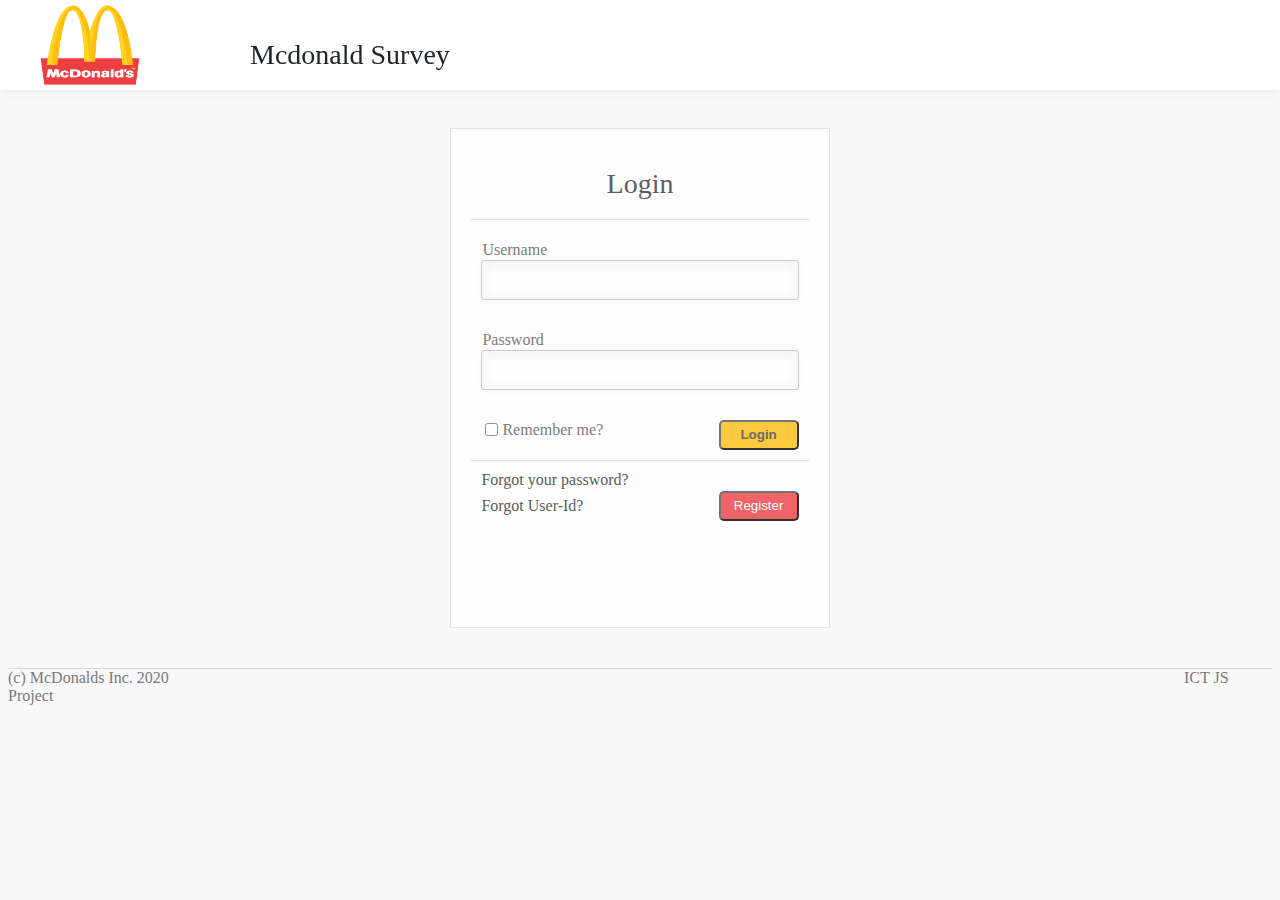
<file: index.html>
<!--INDEX PAGE-->
<!DOCTYPE html>
<html>
<head>
	<title>Redirecting...</title>
	<meta http-equiv="refresh" content="0; URL='login.html'" />
	<meta name="viewport" content="width=device-width, initial-scale=1.0">
	<!--This age will redirect to Login Page-->
</head>
<body>
Please Wait, Redirecting to Login Page....
</body>
</html>
</file>
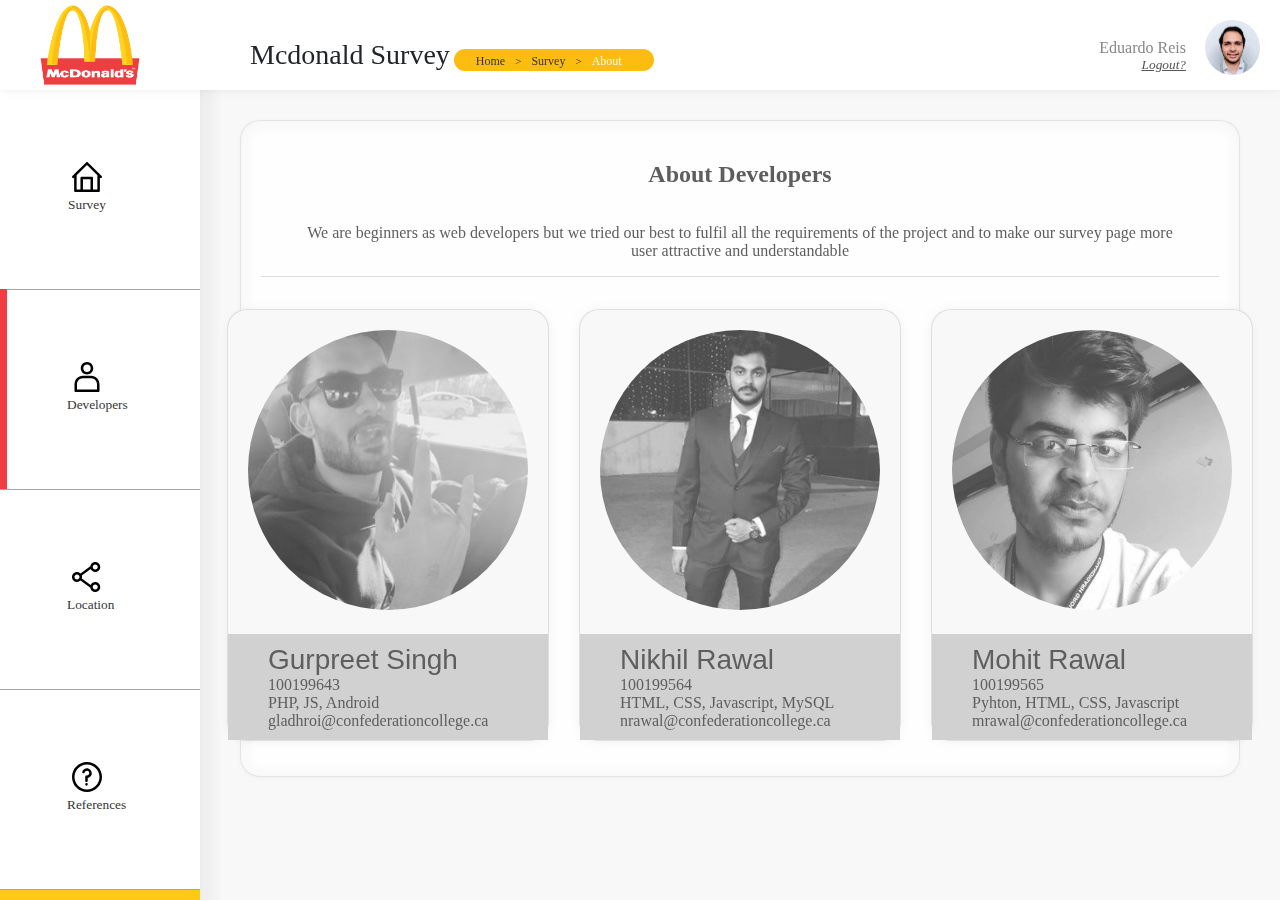
<file: about.html>
<!-- This page contains the information about the developers (Mohit, Nikhil, Gurpreet)-->
<!DOCTYPE html>
<html>
   <head>
      <title>Survey</title>
      <meta charset="utf-8"/>
      <meta name="author" content="McDonalds" />
      <meta name="copyright" content="McDonalds" />
      <meta http-equiv="cache-control" content="no-cache"/>
      <meta name="Content-Language" content="english">
      <link rel="stylesheet" type="text/css" href="includes/css/style.css">
      <meta name="viewport" content="width=device-width, initial-scale=1.0">
      <link rel="stylesheet" type="text/css" href="includes/css/style.css">
      <script src='includes/js/script.js'></script>
   </head>
   <body>
      <!-- This is the header section where we have inserted the information about the user Logged In. 
         This header section also conatins the logo of the company for which we are conducting survey -->
      <header>
         <img src="includes/images/logo.png" class="logo">
         <h1 class="top-heading">Mcdonald Survey</h1>
         <ul class="navigation">
            <li class="first"><a href="index.html">Home</a></li>
            <li><a href="survey.html">Survey</a></li>
            <li class="active"><a href="#">About</a></li>
         </ul>
         <span class="user">
            <div class="user-details">
               <span class="username">Eduardo Reis</span>
               <span class="logout"><a href="login.html">Logout?</a></span>
            </div>
            <img class="profilepicture" src="includes/images/ecoelhor.jpg">
         </span>
      </header>
      <content>
         <sidepanel>
            <ul class="side-menu">
               <li>
                  <a class="menu-title" href="survey.html"><i class="dashboard"></i>Survey</a>
               </li>
               <li class="active">
                  <a class="menu-title" href="#"><i class="profile"></i>Developers</a>
               </li>
               <li>
                  <a class="menu-title" href="contact.html"><i class="contact"></i>Location</a>
               </li>
               <li>
                  <a class="menu-title" href="reference.html"><i class="help"></i>References</a>
               </li>
            </ul>
         </sidepanel>
         <bodypanel>
            <!-- This section Contains the information regarding the developers -->
            <div class="page">
            <div class="page-full-wide">
               <div class="developers-panel">
                  <h2 style="text-align: center;">About Developers</h2>
                  <p align="center" style="padding: 0px 35px;">We are beginners as web developers but we tried our best to fulfil all the requirements of the project
                     and to make our survey page more user attractive and understandable 
                  </p>
                  <div class="hr-line"></div>
                  <div class="all-developer-cards">
                     <div class="single-developer-card">
                        <div class="developer-image">
                           <img src="includes/images/gurpreet-singh.jpg" class="developer-picture">
                        </div>
                        <div class="developer-details">
                           <div class="developer-name">Gurpreet Singh</div>
                           <div class="developer-student-id"><i class="id"></i>100199643</div>
                           <div class="developer-skills"><i class="skills"></i>PHP, JS, Android </div>
                           <div class="developer-contact"><i class="mail"></i>gladhroi@confederationcollege.ca</div>
                        </div>
                     </div>
                     <div class="single-developer-card">
                        <div class="developer-image">
                           <img src="includes/images/nikhil-rawal.jpg" class="developer-picture">
                        </div>
                        <div class="developer-details">
                           <div class="developer-name">Nikhil Rawal</div>
                           <div class="developer-student-id"><i class="id"></i>100199564</div>
                           <div class="developer-skills"><i class="skills"></i>HTML, CSS, Javascript, MySQL</div>
                           <div class="developer-contact"><i class="mail"></i>nrawal@confederationcollege.ca</div>
                        </div>
                     </div>
                     <div class="single-developer-card">
                        <div class="developer-image">
                           <img src="includes/images/mohit-rawal.jpg" class="developer-picture">
                        </div>
                        <div class="developer-details">
                           <div class="developer-name">Mohit Rawal</div>
                           <div class="developer-student-id"><i class="id"></i>100199565</div>
                           <div class="developer-skills"><i class="skills"></i>Pyhton, HTML, CSS, Javascript</div>
                           <div class="developer-contact"><i class="mail"></i>mrawal@confederationcollege.ca</div>
                        </div>
                     </div>
                  </div>
               </div>
            </div>
         </bodypanel>
      </content>
   </body>
</html>
</file>
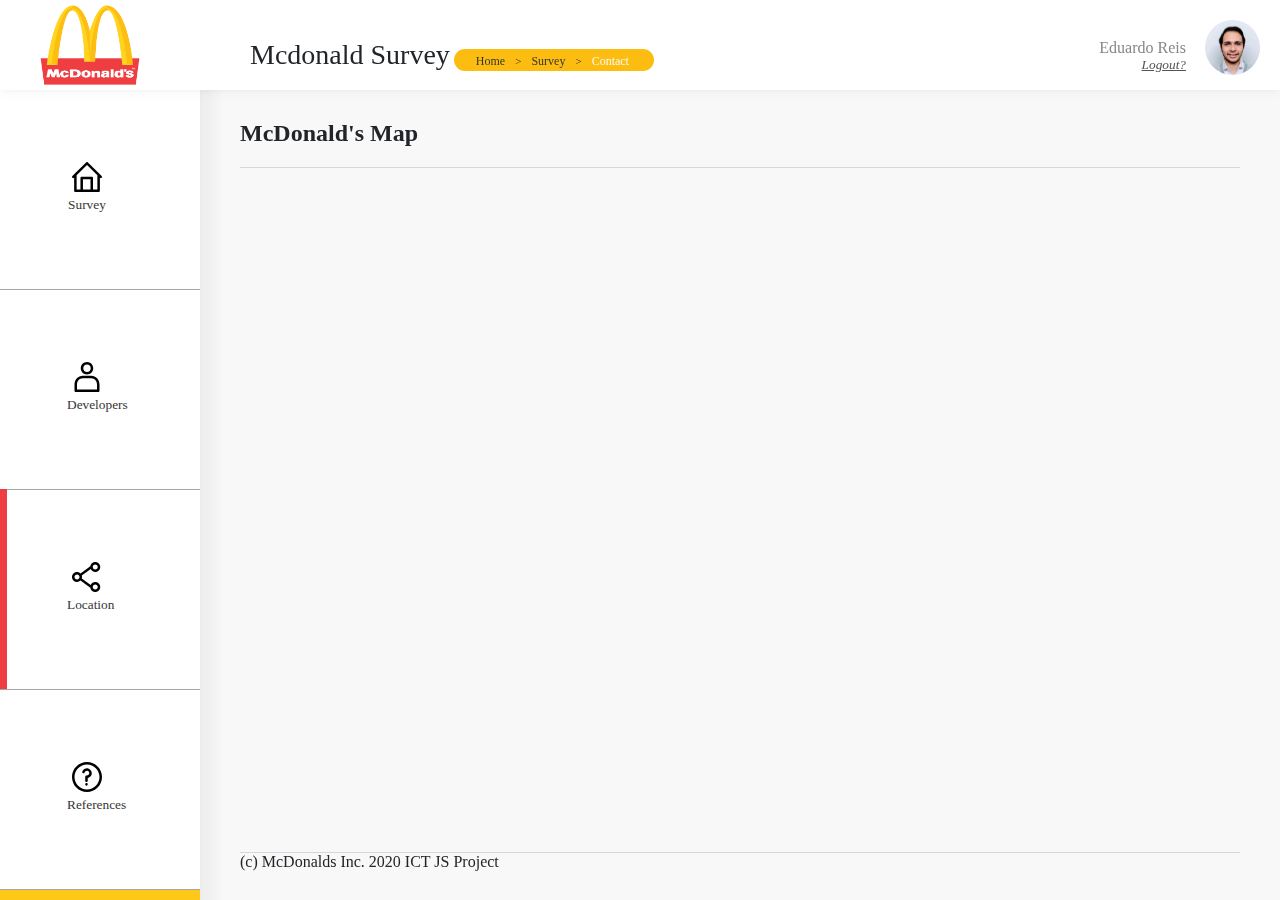
<file: contact.html>
<!-- This page contains the contact information(location) of the store-->
<!DOCTYPE html>
<html>
   <head>
      <title>Contact</title>
      <meta charset="utf-8"/>
      <meta name="author" content="McDonalds" />
      <meta name="copyright" content="McDonalds" />
      <meta http-equiv="cache-control" content="no-cache"/>
      <meta name="Content-Language" content="english">
      <link rel="stylesheet" type="text/css" href="includes/css/style.css">
      <meta name="viewport" content="width=device-width, initial-scale=1.0">
      <link rel="stylesheet" type="text/css" href="includes/css/style.css">
      <script src='includes/js/script.js'></script>
   </head>
   <body>
      <header>
         <img src="includes/images/logo.png" class="logo">
         <h1 class="top-heading">Mcdonald Survey</h1>
         <ul class="navigation">
            <li class="first"><a href="index.html">Home</a></li>
            <li><a href="survey.html">Survey</a></li>
            <li class="active"><a href="#">Contact</a></li>
         </ul>
         <span class="user">
            <div class="user-details">
               <span class="username">Eduardo Reis</span>
               <span class="logout"><a href="login.html">Logout?</a></span>
            </div>
            <img class="profilepicture" src="includes/images/ecoelhor.jpg">
         </span>
      </header>
      <content>
         <sidepanel>
            <ul class="side-menu">
               <li>
                  <a class="menu-title" href="survey.html"><i class="dashboard"></i>Survey</a>
               </li>
               <li>
                  <a class="menu-title" href="about.html"><i class="profile"></i>Developers</a>
               </li>
               <li class="active">
                  <a class="menu-title" href="contact.html"><i class="contact"></i>Location</a>
               </li>
               <li>
                  <a class="menu-title" href="reference.html"><i class="help"></i>References</a>
               </li>
            </ul>
         </sidepanel>
         <bodypanel>
            <!-- This section contin the code for the map using iframe -->
            <h2>McDonald's Map</h2>
            <div class="hr-line"></div>
            <iframe class="map" src="https://www.google.com/maps/embed?pb=!1m18!1m12!1m3!1d2648.273943888564!2d-89.24162838415496!3d48.412884839924445!2m3!1f0!2f0!3f0!3m2!1i1024!2i768!4f13.1!3m3!1m2!1s0x4d5921f3c9fdec45%3A0xdbf86ce2a2f81807!2sMcDonald&#39;s!5e0!3m2!1sen!2sca!4v1584833542087!5m2!1sen!2sca" width="100%" height="100%" frameborder="0" style="border:0;" allowfullscreen="" aria-hidden="false" tabindex="0"></iframe>
            <footer>
               <!-- This is the footer section to that contains some data to make our web page look more genuine and attractive-->
               <div class="hr-line" style="padding: 20px;"></div>
               <span class="footer-copyright">(c) McDonalds Inc. 2020</span>
               <span class="footer-credits">ICT JS Project</span>
            </footer>
         </bodypanel>
      </content>
   </body>
</html>
</file>
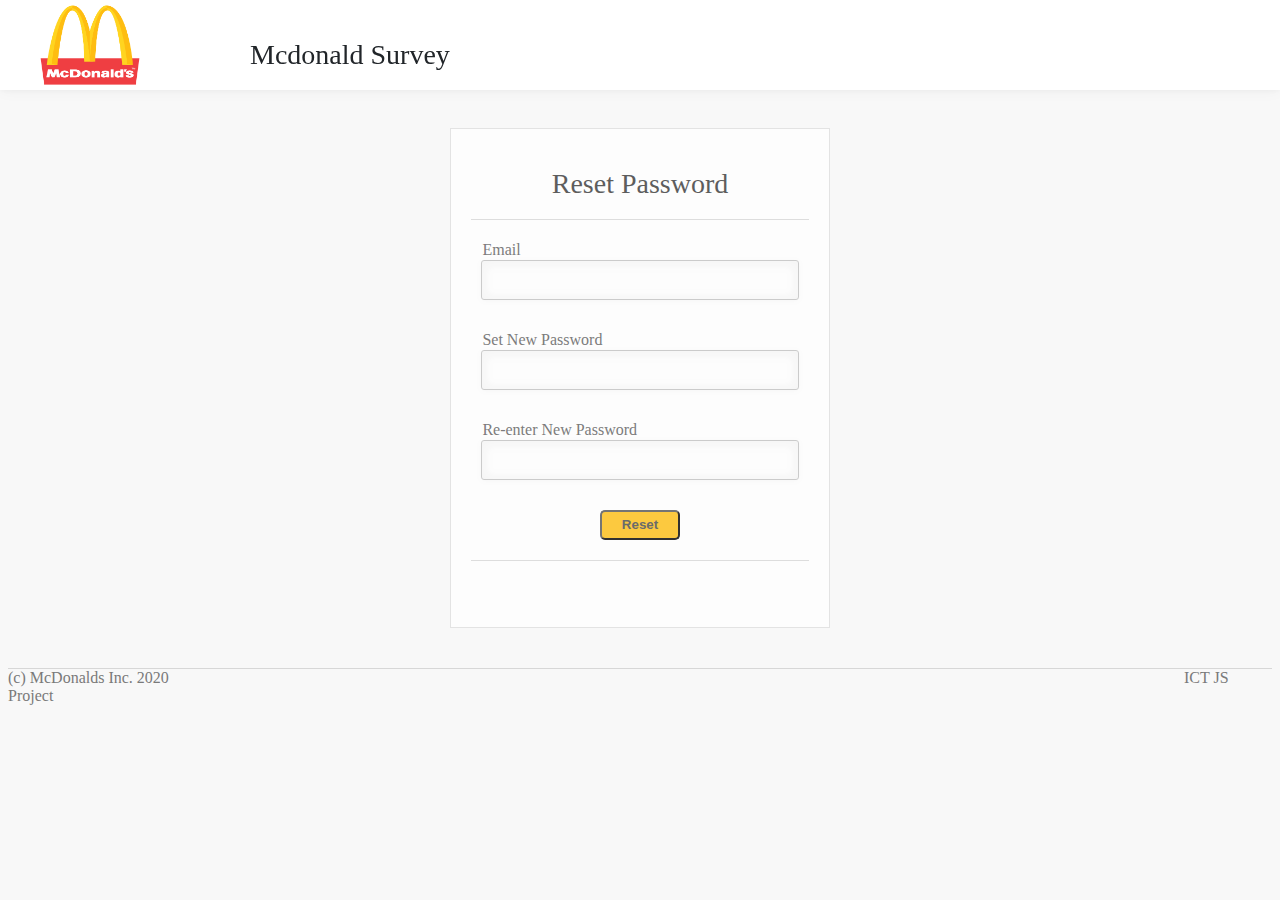
<file: forgotpassword.html>
<!-- This is the Forgot-Password Page where user can change his/her password if they forgot their previous one-->
<!DOCTYPE html>
<html>
   <head>
      <title>Forgot Password</title>
      <meta charset="utf-8"/>
      <meta name="author" content="McDonalds" />
      <meta name="copyright" content="McDonalds" />
      <meta http-equiv="cache-control" content="no-cache"/>
      <meta name="Content-Language" content="english">
      <link rel="stylesheet" type="text/css" href="includes/css/style.css">
      <meta name="viewport" content="width=device-width, initial-scale=1.0">
      <link rel="stylesheet" type="text/css" href="includes/css/style.css">
      <script src='includes/js/script.js'></script>
   </head>
   <body>
      <!-- This is the header section where we have inserted the information about the user Logged In. 
         This header section also conatins the logo of the company for which we are conducting survey -->
      <header>
         <img src="includes/images/logo.png" class="logo">
         <h1 class="top-heading">Mcdonald Survey</h1>
      </header>
      <!-- This section describe how our page will appear when we run our web page on browser
         Content tag will make everything appear at the center of the screen-->
      <content style="text-align: -webkit-center;">
         <!-- This section contain essential label that are required for a user to change their password-->    
         <div class="resetpassword-panel">
            <h1>Reset Password</h1>
            <div class="hr-line"></div>
            <form name="resetpassword-form">
               <div class="row">     
                  <label class="resetpassword-label"> Email</label> 
                  <input class="textfield" type="text" value="" name="email">
               </div>
               <div class="row">       
                  <label class="resetpassword-label"> Set New Password</label> 
                  <input class="textfield" type="password" value="" name="password">
               </div>
               <div class="row">
                  <label class="resetpassword-label">Re-enter New Password</label> 
                  <input class="textfield" type="password" value="" name="Re-password">
               </div>
               <!--This section contains a buuton when ever we click on the button, onclick function will be executed
                  the code in the function then executed and after execution of the javascript code, button will prompt as to login page. -->               
               <div class="row">
                  <a href='login.html'><button class="submit-reset-button" type="button" onclick='confirmpassword()'>Reset</button></a>
               </div>
            </form>
            <div style="margin-top: 10px;" class="hr-line"></div>
         </div>
      </content>
      <!-- This is the footer section to that contains some data to make our web page look more genuine and attractive-->
      <footer>
         <div class="hr-line" style="padding: 20px;"></div>
         <div class='footer-data'>
            <p class="footer-data1">(c) McDonalds Inc. 2020</p>
            <p class="footer-data1" id='footer-data2'>ICT JS Project</p>
         </div>
      </footer>
   </body>
</html>
</file>
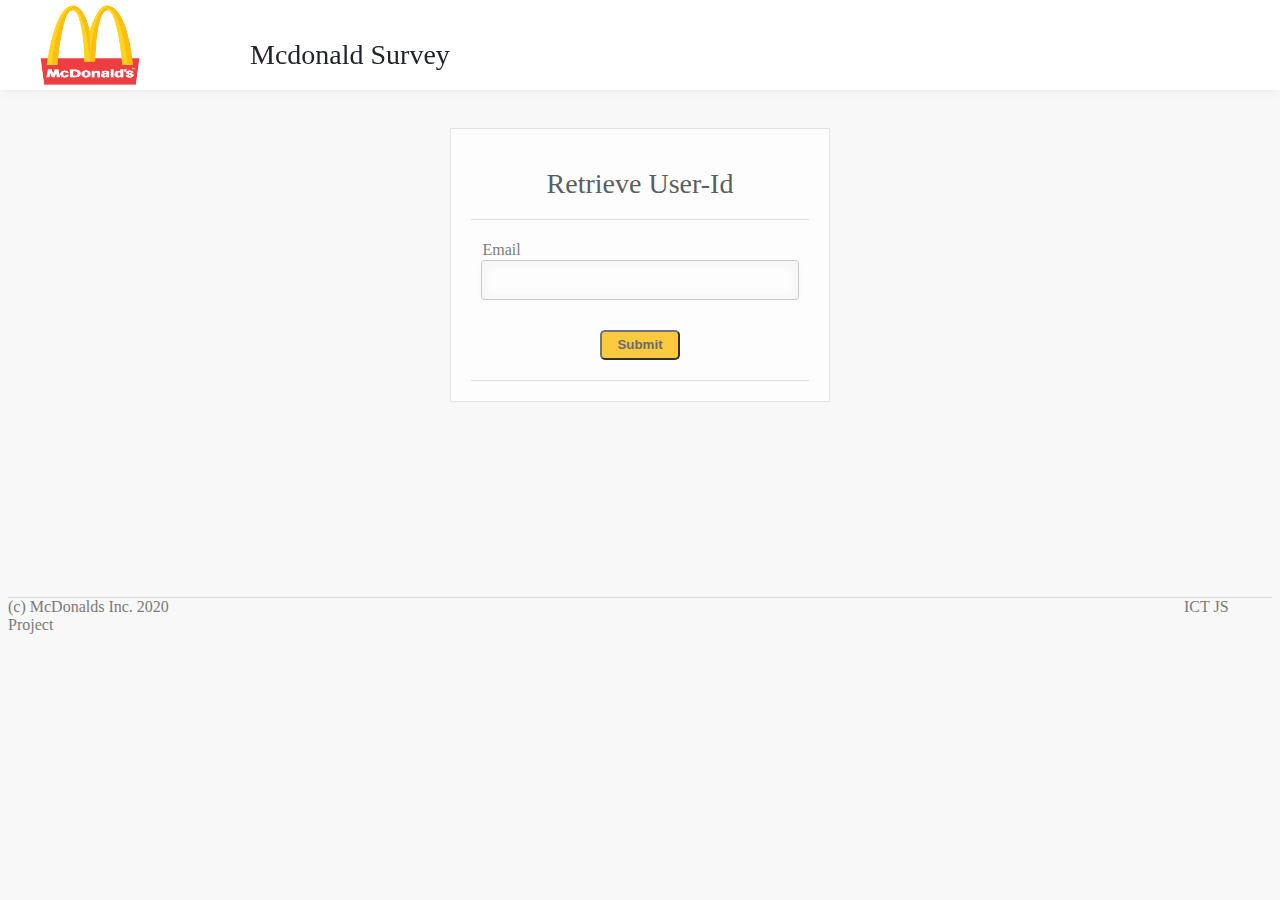
<file: forgotuser.html>
<!-- This is the Forgot-UserId Page where user can retrieve his/her User-Id if they forgot their previous one-->
<!DOCTYPE html>
<html>
   <head>
      <title>Forgot User-Id</title>
      <meta charset="utf-8"/>
      <meta name="author" content="McDonalds" />
      <meta name="copyright" content="McDonalds" />
      <meta http-equiv="cache-control" content="no-cache"/>
      <meta name="Content-Language" content="english">
      <link rel="stylesheet" type="text/css" href="includes/css/style.css">
      <meta name="viewport" content="width=device-width, initial-scale=1.0">
      <link rel="stylesheet" type="text/css" href="includes/css/style.css">
      <script src='includes/js/script.js'></script>
   </head>
   <body>
      <!-- This is the header section where we have inserted the information about the user Logged In. 
         This header section also conatins the logo of the company for which we are conducting survey -->
      <header>
         <img src="includes/images/logo.png" class="logo">
         <h1 class="top-heading">Mcdonald Survey</h1>
      </header>
      <!-- This section describe how our page will appear when we run our web page on browser
         Content tag will make everything appear at the center of the screen-->
      <content style="text-align: -webkit-center;">
         <!-- This section contain essential label that are required for a user to retrieve their User-Id-->    
         <div class="resetpassword-panel" style="height: auto; margin-bottom: 175px;">
            <h1>Retrieve User-Id</h1>
            <div class="hr-line"></div>
            <form name="resetpassword-form">
               <div class="row">     
                  <label class="resetpassword-label"> Email</label> 
                  <input class="textfield" type="text" value="" name="email">
               </div>
               <!--This section contains a buuton when ever we click on the button, onclick function will be executed
                  the code in the function then executed and after execution of the javascript code, button will prompt as to login page. -->               
               <div class="row">
                  <a href='login.html'><button class="submit-reset-button" type="button" onclick='confirmuser()'>Submit</button></a>
               </div>
            </form>
            <div style="margin-top: 10px;" class="hr-line"></div>
         </div>
      </content>
      <!-- This is the footer section to that contains some data to make our web page look more genuine and attractive-->
      <footer>
         <div class="hr-line" style="padding: 20px;"></div>
         <div class='footer-data'>
            <p class="footer-data1">(c) McDonalds Inc. 2020</p>
            <p class="footer-data1" id='footer-data2'>ICT JS Project</p>
         </div>
      </footer>
   </body>
</html>
</file>
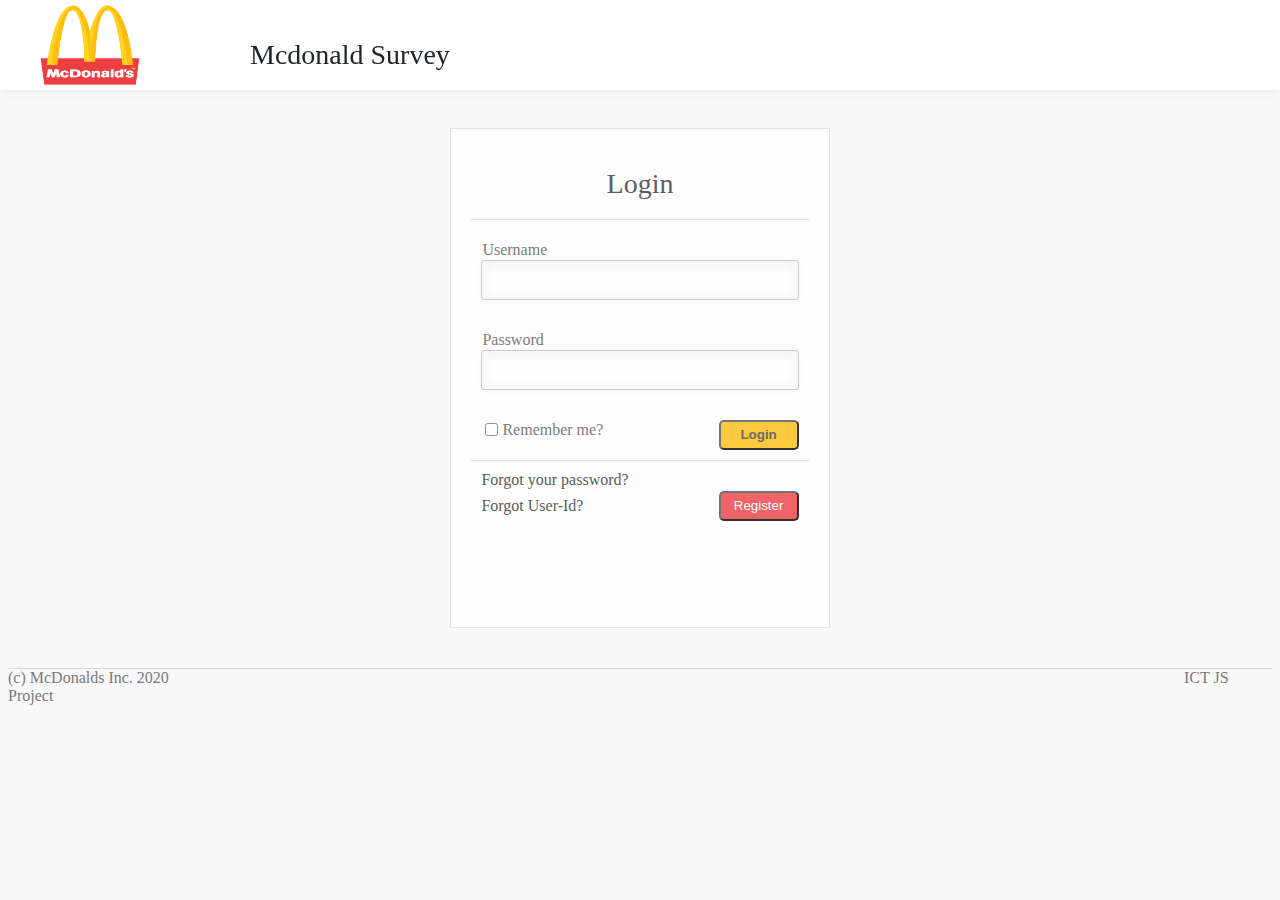
<file: login.html>
<!-- This is the First Page where user will login to his/her account.
   This page also contains link to Forgot-Password page and New User Sign-Up Page-->
<!DOCTYPE html>
<html>
   <head>
      <title>Login-Page</title>
      <meta charset="utf-8"/>
      <meta name="author" content="McDonalds" />
      <meta name="copyright" content="McDonalds" />
      <meta http-equiv="cache-control" content="no-cache"/>
      <meta name="Content-Language" content="english">
      <link rel="stylesheet" type="text/css" href="includes/css/style.css">
      <meta name="viewport" content="width=device-width, initial-scale=1.0">
      <link rel="stylesheet" type="text/css" href="includes/css/style.css">
      <script src='includes/js/script.js'></script>
   </head>
   <body>
      <!-- This is the header section where we have inserted the information about the user Logged In. 
         This header section also conatins the logo of the company for which we are conducting survey -->
      <header>
         <img src="includes/images/logo.png" class="logo">
         <h1 class="top-heading">Mcdonald Survey</h1>
      </header>
      <!-- This section describe how our login page will appear when we run our web page on browser
         Content tag will make everything appear at the center of the screen-->
      <content style="text-align: -webkit-center;">
         <div class="login-panel">
            <h1>Login</h1>
            <div class="hr-line"></div>
            <form action="survey.html" name="login-form">
               <div class="row">        
                  <label class="login-label">Username</label> 
                  <input class="textfield" type="text" value="" name="username">
               </div>
               <div class="row">
                  <label class="login-label">Password</label> 
                  <input class="textfield" type="password" value="" name="password">
               </div>
               <div class="row">
                  <input class="checkbox" type="checkbox" name="remember"> <label class="remember-label login-label">Remember me?</label> 
                  <button class="submit-login-button" type="submit">Login</button>
               </div>
            </form>
            <div style="margin-top: 10px;" class="hr-line"></div>
            <div class="forgot-passowrd newuser-link">
                <div class="forget-pass-userid-both">
                   <a class="forgot-passowrd-href" id='login-page' href="forgotpassword.html">Forgot your password?</a>
                   <br>
                   <a class="forgot-userid" href="forgotuser.html">Forgot User-Id?</a>
                </div>
                <div class="register-button">
                     <button class="register-button" onclick="window.location.href = 'signup.html';" name="register">Register</button>
                </div>
            </div>
            
         </div>
      </content>
      <!-- This is the footer section to that contains some data to make our web page look more genuine and attractive-->
      <footer>
         <div class="hr-line" style="padding: 20px;"></div>
         <div class='footer-data'>
            <p class="footer-data1">(c) McDonalds Inc. 2020</p>
            <p class="footer-data1" id='footer-data2'>ICT JS Project</p>
         </div>
      </footer>
   </body>
</html>
</file>
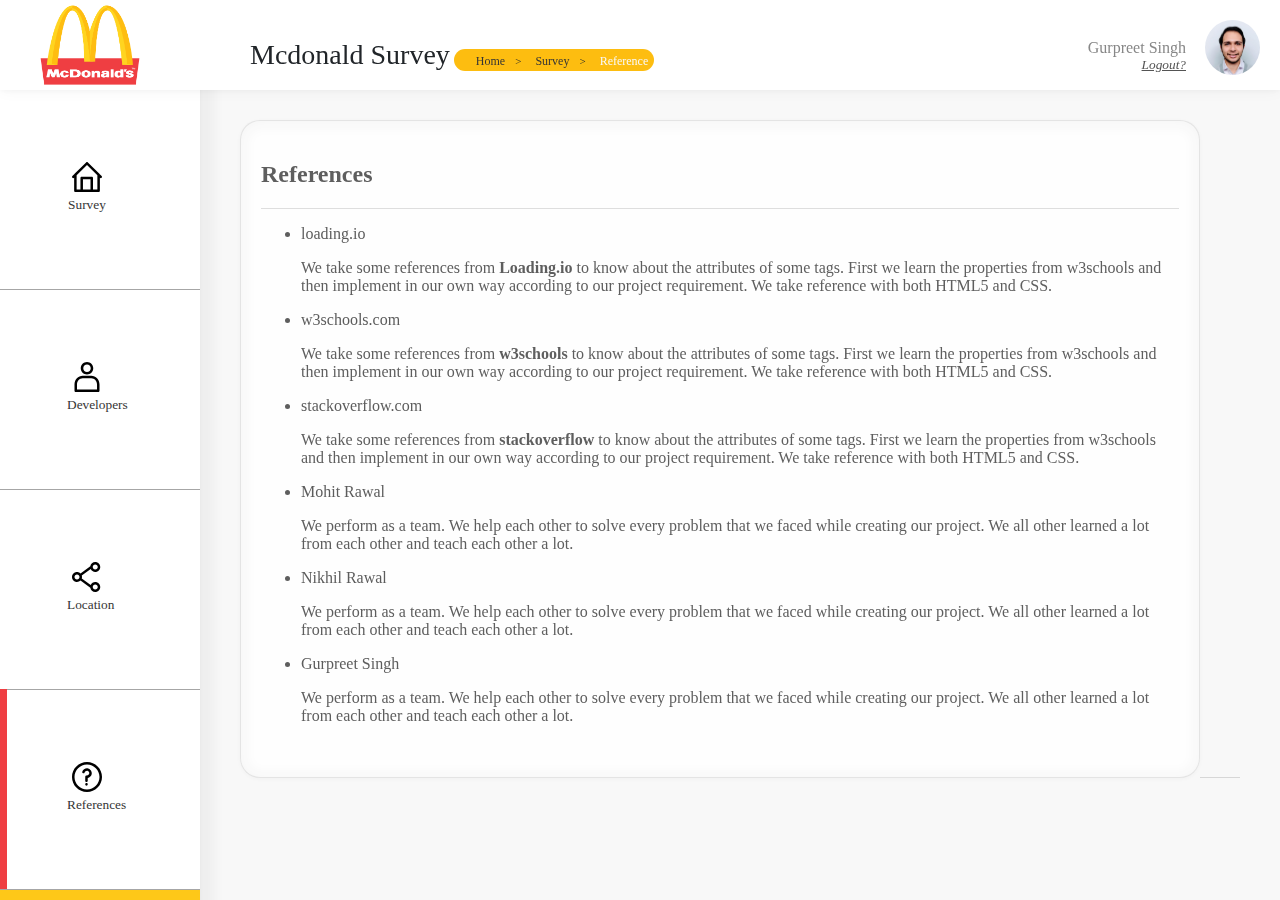
<file: reference.html>
<!-- This is the reference page. Here we put reference of pages from where seek help-->
<!DOCTYPE html>
<html>
   <head>
      <title>Reference</title>
      <meta charset="utf-8"/>
      <meta name="author" content="McDonalds" />
      <meta name="copyright" content="McDonalds" />
      <meta http-equiv="cache-control" content="no-cache"/>
      <meta name="Content-Language" content="english">
      <link rel="stylesheet" type="text/css" href="includes/css/style.css">
      <meta name="viewport" content="width=device-width, initial-scale=1.0">
      <link rel="stylesheet" type="text/css" href="includes/css/style.css">
      <script src='includes/js/script.js'></script>
   </head>
   <body>
      <header>
         <img src="includes/images/logo.png" class="logo">
         <h1 class="top-heading">Mcdonald Survey</h1>
         <ul class="navigation">
            <li class="first">
               <a href="index.html">Home</a>
            </li>
            <li>
               <a href="survey.html">Survey</a>
            </li>
            <li class="active">
               <a href="#">Reference</a>
            </li>
         </ul>
         <span class="user">
            <div class="user-details">
               <span class="username">Gurpreet Singh</span>
               <span class="logout">
               <a href="login.html">Logout?</a>
               </span>
            </div>
            <img class="profilepicture" src="includes/images/ecoelhor.jpg">
         </span>
      </header>
      <!-- This section describe how our page will appear when we run our web page on browser
         Content tag will make everything appear at the center of the screen-->
      <content>
         <sidepanel>
            <ul class="side-menu">
               <li>
                  <a class="menu-title" href="survey.html">
                  <i class="dashboard"></i>Survey
                  </a>
               </li>
               <li>
                  <a class="menu-title" href="#">
                  <i class="profile"></i>Developers
                  </a>
               </li>
               <li>
                  <a class="menu-title" href="contact.html">
                  <i class="contact"></i>Location
                  </a>
               </li>
               <li class="active">
                  <a class="menu-title" href="reference.html">
                  <i class="help"></i>References
                  </a>
               </li>
            </ul>
         </sidepanel>
         <bodypanel>
            <div class="page">
            <div class="page-full-wide">
               <div class="developers-panel">
                  <h2>References</h2>
                  <div class="hr-line"></div>
                  <!-- List of references-->
                  <ul>
                     <li class="reference-ul" id='list1'>
                        <a href='https://loading.io/progress/' id='ref1'>loading.io
                     </li>
                     </a>
                     <p id='para1'>
                        We take some references from 
                        <span style="font-weight: bold;">Loading.io</span> to know about the attributes of some tags. First we learn the 
                        properties from w3schools and then implement in our own way according to our project requirement.
                        We take reference with both HTML5 and CSS.
                     </p>
                     <li class="reference-ul" id='list1'>
                        <a href='https://www.w3schools.com' id='ref1'>w3schools.com
                     </li>
                     </a>
                     <p id='para1'>
                        We take some references from 
                        <span style="font-weight: bold;">w3schools</span> to know about the attributes of some tags. First we learn the 
                        properties from w3schools and then implement in our own way according to our project requirement.
                        We take reference with both HTML5 and CSS.
                     </p>
                     <li id='list1'>
                        <a href='https://stackoverflow.com'id='ref1'>stackoverflow.com
                     </li>
                     </a>
                     <p id='para1'> We take some references from 
                        <span style="font-weight: bold;">stackoverflow</span> to know about the attributes of some tags. First we learn the 
                        properties from w3schools and then implement in our own way according to our project requirement.
                        We take reference with both HTML5 and CSS.
                     </p>
                     <li id='list1'>
                        <a href='about.html'id='ref1'>Mohit Rawal
                     </li>
                     </a>
                     <p id='para1'>We perform as a team. We help each other to solve every problem that we faced while creating our project.
                        We all other learned a lot from each other and teach each other a lot. 
                     </p>
                     <li id='list1'>
                        <a href='about.html'id='ref1'>Nikhil Rawal
                     </li>
                     </a>
                     <p id='para1'>We perform as a team. We help each other to solve every problem that we faced while creating our project.
                        We all other learned a lot from each other and teach each other a lot. 
                     </p>
                     <li id='list1'>
                        <a href='about.html'id='ref1'>Gurpreet Singh
                     </li>
                     </a>
                     <p id='para1'>We perform as a team. We help each other to solve every problem that we faced while creating our project.
                        We all other learned a lot from each other and teach each other a lot. 
                     </p>
                  </ul>
               </div>
            </div>
            <footer>
               <div class="hr-line" style="padding: 20px;"></div>
            </footer>
         </bodypanel>
      </content>
   </body>
</html>
</file>
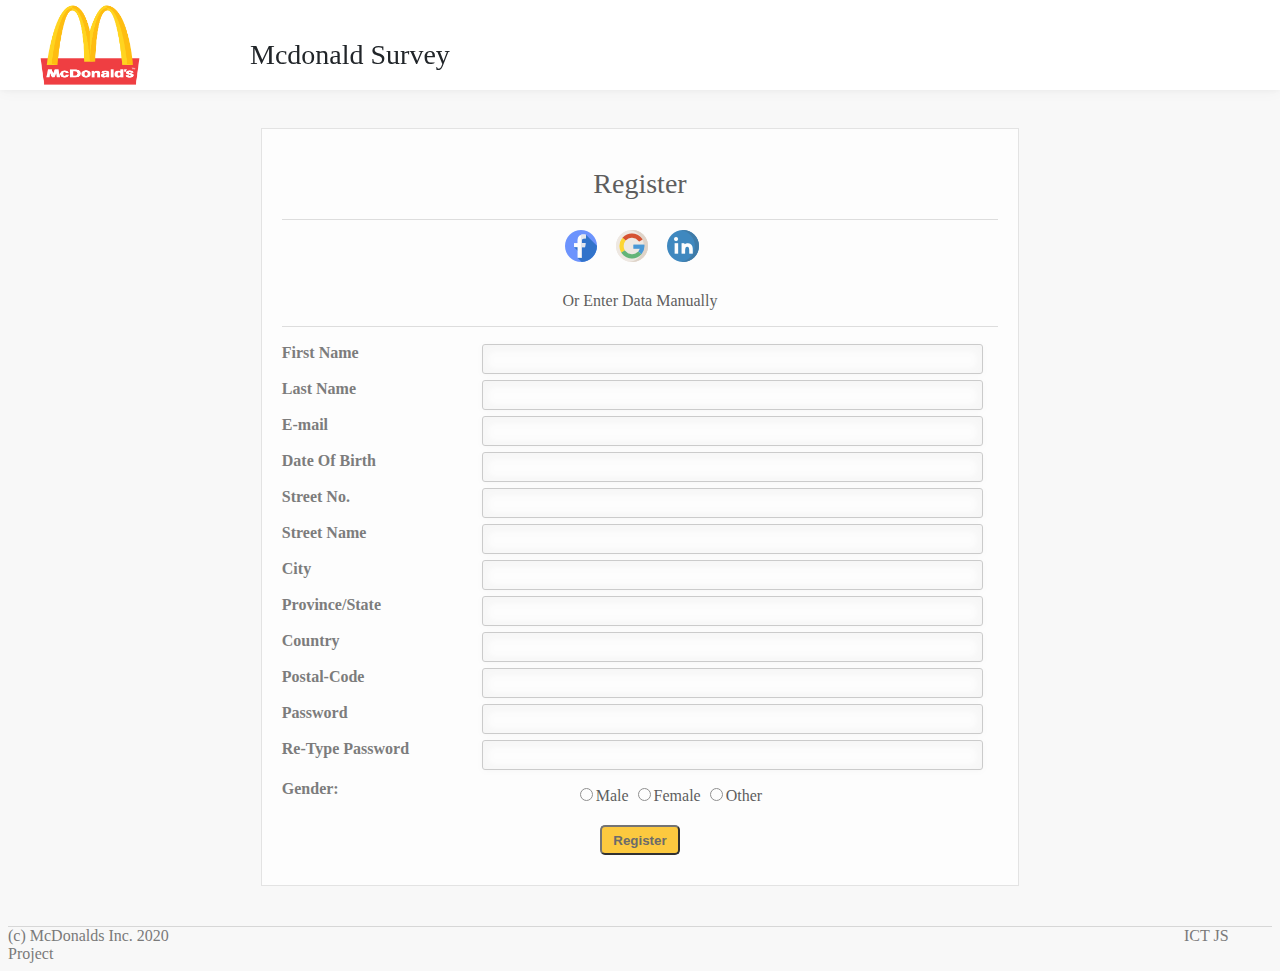
<file: signup.html>
<!--Signup Page-->
<!DOCTYPE html>
<html>
   <head>
      <title>Registration</title>
      <meta charset="utf-8"/>
      <meta name="author" content="McDonalds" />
      <meta name="copyright" content="McDonalds" />
      <meta http-equiv="cache-control" content="no-cache"/>
      <meta name="Content-Language" content="english">
      <link rel="stylesheet" type="text/css" href="includes/css/style.css">
      <meta name="viewport" content="width=device-width, initial-scale=1.0">
      <link rel="stylesheet" type="text/css" href="includes/css/style.css">
      <script src='includes/js/script.js'></script>
   </head>
   <body>
      <header>
         <img src="includes/images/logo.png" class="logo">
         <h1 class="top-heading">Mcdonald Survey</h1>
         <!--Heading-->
      </header>
      <content style="text-align: -webkit-center;">
         <div class="register-panel">
            <h1>Register</h1>
            <!--Logos for alternate login-->
            <div class="hr-line"></div>
            <div id='images' align='center'>
               <a href='https://www.facebook.com'><img src='includes\Images\facebook.png' alt='Image Not Found' class='register-image'></a>
               <a href='https://www.gmail.com'><img src='includes\Images\google.png' alt='Image Not Found' class='register-image'></a>
               <a href='https://www.linkedin.com'><img src='includes\Images\linkedin.png' alt='Image Not Found' class='register-image'></a>
            </div>
            <p style='text-align:center'>Or Enter Data Manually</p>
            <div class="hr-line1"></div>
            <form name='register-form'>
               <label for="fname" class='register-label'><b>First Name</b></label>
               <input type="text" name='fname' class='register-input'><br><br>
               <label for="lname" class='register-label'><b>Last Name</b></label>
               <input type="text" name='lname' class='register-input'><br><br>
               <label for="email" class='register-label'><b>E-mail</b></label>
               <input type="text" name='email' class='register-input'><br><br>
               <label for="number" class='register-label'><b>Date Of Birth</b></label>
               <input type="text" name='dob'  class='register-input'><br><br>
               <label for="number" class='register-label'><b>Street No.</b></label>
               <input type="text" name='address1'  class='register-input'><br><br>
               <label for="number" class='register-label'><b>Street Name</b></label>
               <input type="text" name='address1'  class='register-input'><br><br>
               <label for="country" class='register-label'><b>City</b></label>
               <input type="text" name='city' class='register-input'><br><br>
               <label for="city" class='register-label'><b>Province/State</b></label>
               <input type="text" name='State' class='register-input'><br><br>
               <label for="number" class='register-label'><b>Country</b></label>
               <input type="text" name='country'  class='register-input'><br><br>
               <label for="number" class='register-label'><b>Postal-Code</b></label>
               <input type="text" name='postal-code'  class='register-input'><br><br>
               <label for="password" class='register-label'><b>Password</b></label>
               <input type="password" name='password' class='register-input'><br><br>
               <label for="repassword" class='register-label'><b>Re-Type Password</b></label>
               <input type="password" name='repassword' class='register-input'><br>
            </form>
            <div class='gender-selection'>
               <label for='gender' class='register-label'><b>Gender:</b></label>
               <form class='gender-option-select'>
                  <input type='radio' name="gender" value="male" class='gender-input'>Male
                  <input type='radio' name="gender" value="female" class='gender-input'>Female
                  <input type='radio' name="gender" value="other" class='gender-input'>Other 
               </form>
            </div>
            <div class="row">
               <a href='login.html'><button class="submit-register-button" type="button">Register</button></a>
            </div>
         </div>
      </content>
      <footer>
         <div class="hr-line" style="padding: 20px;"></div>
         <div class='footer-data'>
            <p class="footer-data1">(c) McDonalds Inc. 2020</p>
            <p class="footer-data1" id='footer-data2'>ICT JS Project</p>
         </div>
      </footer>
   </body>
</html>
</file>
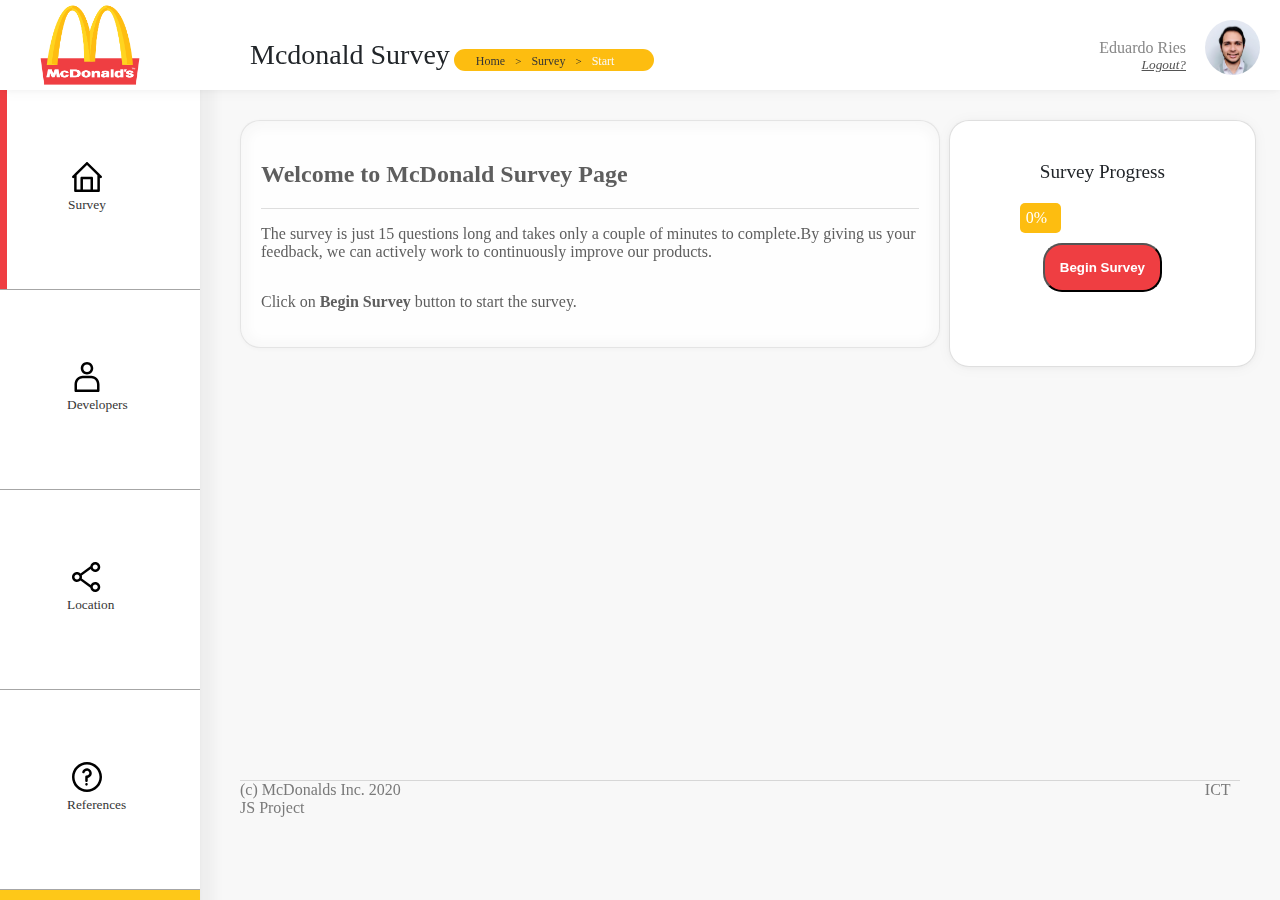
<file: survey.html>
<!-- This page contains the survey question that is to be conducted by the comapny for getting feedbacls from their customers-->
<!DOCTYPE html>
<html>
   <head>
      <title>Survey Mcdonald</title>
      <meta charset="utf-8"/>
      <meta name="author" content="McDonalds" />
      <meta name="copyright" content="McDonalds" />
      <meta http-equiv="cache-control" content="no-cache"/>
      <meta name="Content-Language" content="english">
      <link rel="stylesheet" type="text/css" href="includes/css/style.css">
      <meta name="viewport" content="width=device-width, initial-scale=1.0">
      <link rel="stylesheet" type="text/css" href="includes/css/style.css">
      <script src='includes/js/script.js'></script>
   </head>
   <body>
      <!-- This section contains the header part of the page containing the logo of the company 
         along with the user details who is logged in to comapnies website-->
      <header>
         <img src="includes/images/logo.png" class="logo">
         <h1 class="top-heading">Mcdonald Survey</h1>
         <ul class="navigation">
            <li class="first"><a href="index.html">Home</a></li>
            <li><a href="survey.html">Survey</a></li>
            <li class="active"><a href="#">Start</a></li>
         </ul>
         <span class="user">
            <div class="user-details">
               <span class="username">Eduardo Ries</span>
               <span class="logout"><a href="login.html">Logout?</a></span>
            </div>
            <img class="profilepicture" src="includes/images/ecoelhor.jpg">
         </span>
      </header>
      <content>
         <sidepanel>
            <!-- This section contains the information that is displayed as a side bar on the website-->
            <ul class="side-menu">
               <li class="active">
                  <a class="menu-title" href="survey.html"><i class="dashboard"></i>Survey</a>
               </li>
               <li>
                  <a class="menu-title" href="about.html"><i class="profile"></i>Developers</a>
               </li>
               <li>
                  <a class="menu-title" href="contact.html"><i class="contact"></i>Location</a>
               </li>
               <li>
                  <a class="menu-title" href="reference.html"><i class="help"></i>References</a>
               </li>
            </ul>
         </sidepanel>
         <bodypanel>
            <!-- This Section contains the first set of survey questions -->
            <div class="page">
               <div class="page-left-side">
                  <form name="survey">
                     <div id="survey-intro-page">
                        <div class="survey-item">
                           <h2>Welcome to McDonald Survey Page</h2>
                           <div class="hr-line"></div>
                           <p>The survey is just 15 questions long and takes only a couple of minutes to complete.By giving us your feedback, we can actively work to continuously improve our products.</p>
                           <p style="float: right;">Click on <strong>Begin Survey</strong> button to start the survey.</p>
                        </div>
                     </div>
                     <div id="survey-first-five-questions">
                        <div class="survey-item">
                           <div class="question-container">
                              <span class="question-index">Question 1:</span>
                              <span class="question-text">What is the most important factor in your decision when deciding to eat fast food in
                              McDonalds?</span>
                           </div>
                           <div class="answer-container">
                              <div class="answer-item">
                                 <input type="radio" name="ans-1">Menu
                              </div>
                              <div class="answer-item">
                                 <input type="radio" name="ans-1">Ambience
                              </div>
                              <div class="answer-item">
                                 <input type="radio" name="ans-1">Customer Service
                              </div>
                              <div class="answer-item">
                                 <input type="radio" name="ans-1">Location
                              </div>
                              <div class="answer-item">
                                 <input type="radio" name="ans-1">Nutritional Value
                              </div>
                              <div class="answer-item">
                                 <input type="radio" name="ans-1">Operating Hours
                              </div>
                              <div class="answer-item">
                                 <input type="radio" name="ans-1">Value for Money
                              </div>
                           </div>
                        </div>
                        <div class="survey-item">
                           <div class="question-container">
                              <span class="question-index">Question 2:</span>
                              <span class="question-text">How frequently do you visit McDonalds?</span>
                           </div>
                           <div class="answer-container">
                              <div class="answer-item">
                                 <input type="radio" name="ans-2">Once a year
                              </div>
                              <div class="answer-item">
                                 <input type="radio" name="ans-2">Once a Month
                              </div>
                              <div class="answer-item">
                                 <input type="radio" name="ans-2">Once a Week
                              </div>
                              <div class="answer-item">
                                 <input type="radio" name="ans-2">Multiple Times in a week
                              </div>
                              <div class="answer-item">
                                 <input type="radio" name="ans-2">Everyday
                              </div>
                           </div>
                        </div>
                        <div class="survey-item">
                           <div class="question-container">
                              <span class="question-index">Question 3:</span>
                              <span class="question-text">What advancement you want to see in us in coming years?</span>
                           </div>
                           <div class="answer-container">
                              <div class="answer-item">
                                 <input type="radio" name="ans-3">More variety in burgers
                              </div>
                              <div class="answer-item">
                                 <input type="radio" name="ans-3">Better sitting facility
                              </div>
                              <div class="answer-item">
                                 <input type="radio" name="ans-3">Better Ambience (playing music)
                              </div>
                              <div class="answer-item">
                                 <input type="radio" name="ans-3">Expansion of our store
                              </div>
                           </div>
                        </div>
                        <div class="survey-item">
                           <div class="question-container">
                              <span class="question-index">Question 4:</span>
                              <span class="question-text">What is your Occupation?</span>
                           </div>
                           <div class="answer-container">
                              <div class="answer-item">
                                 <input type="radio" name="ans-4">Student
                              </div>
                              <div class="answer-item">
                                 <input type="radio" name="ans-4">Unemployed
                              </div>
                              <div class="answer-item">
                                 <input type="radio" name="ans-4">Employed
                              </div>
                              <div class="answer-item">
                                 <input type="radio" name="ans-4">Self-Employed
                              </div>
                           </div>
                        </div>
                        <div class="survey-item">
                           <div class="question-container">
                              <span class="question-index">Question 5:</span>
                              <span class="question-text">What is your Annual Income?</span>
                           </div>
                           <div class="answer-container">
                              <div class="answer-item">
                                 <input type="radio" name="ans-5">Less than $12,000
                              </div>
                              <div class="answer-item">
                                 <input type="radio" name="ans-5">$12,000 - $20,000
                              </div>
                              <div class="answer-item">
                                 <input type="radio" name="ans-5">$20,000 - $35,000
                              </div>
                              <div class="answer-item">
                                 <input type="radio" name="ans-5">$35,000 - $50,000
                              </div>
                              <div class="answer-item">
                                 <input type="radio" name="ans-5">Greater than $50,000
                              </div>
                           </div>
                        </div>
                     </div>
                     <!-- This Section contains the second set of survey questions -->                       
                     <div id="survey-second-five-questions">
                        <div class="survey-item">
                           <div class="question-container">
                              <span class="question-index">Question 6:</span>
                              <span class="question-text">Are you allergic to anything that yow want you want to know?</span>
                           </div>
                           <div class="answer-container">
                              <div class="answer-item">
                                 <input type="radio" name="ans-6">Nuts (Peanuts / Tree Nuts)
                              </div>
                              <div class="answer-item">
                                 <input type="radio" name="ans-6">Milk (Cow Milk / Milk Powder)
                              </div>
                              <div class="answer-item">
                                 <input type="radio" name="ans-6">Eggs
                              </div>
                              <div class="answer-item">
                                 <input type="radio" name="ans-6">Gluten
                              </div>
                              <div class="answer-item">
                                 <input type="radio" name="ans-6">Others (Provide us the information for same)
                              </div>
                           </div>
                        </div>
                        <div class="survey-item">
                           <div class="question-container">
                              <span class="question-index">Question 7:</span>
                              <span class="question-text">What kind of offers do you enjoy?</span>
                           </div>
                           <div class="answer-container">
                              <div class="answer-item">
                                 <input type="radio" name="ans-7">Discount on Meals (Reduced Price)
                              </div>
                              <div class="answer-item">
                                 <input type="radio" name="ans-7">Special Meal Box (Special Meal Plans)
                              </div>
                           </div>
                        </div>
                        <div class="survey-item">
                           <div class="question-container">
                              <span class="question-index">Question 8:</span>
                              <span class="question-text">Is there any influence of our advertisements/offers on your purchase?</span>
                           </div>
                           <div class="answer-container">
                              <div class="answer-item">
                                 <input type="radio" name="ans-8">Have a great Influence
                              </div>
                              <div class="answer-item">
                                 <input type="radio" name="ans-8">A little Influence
                              </div>
                              <div class="answer-item">
                                 <input type="radio" name="ans-8">Not at All
                              </div>
                              <div class="answer-item">
                                 <input type="radio" name="ans-8">Hardly Matters
                              </div>
                           </div>
                        </div>
                        <div class="survey-item">
                           <div class="question-container">
                              <span class="question-index">Question 9:</span>
                              <span class="question-text">Do you think we serve our food with good nutritional value.?</span>
                           </div>
                           <div class="answer-container">
                              <div class="answer-item">
                                 <input type="radio" name="ans-9">Yes
                              </div>
                              <div class="answer-item">
                                 <input type="radio" name="ans-9">No
                              </div>
                           </div>
                        </div>
                        <div class="survey-item">
                           <div class="question-container">
                              <span class="question-index">Question 10:</span>
                              <span class="question-text">On the scale of 0-10 how much rating would you give to our customer service?</span>
                           </div>
                           <div class="answer-container">
                              <div class="answer-item">
                                 <input type="radio" name="ans-10">9-10
                              </div>
                              <div class="answer-item">
                                 <input type="radio" name="ans-10">6-8
                              </div>
                              <div class="answer-item">
                                 <input type="radio" name="ans-10">3-5
                              </div>
                              <div class="answer-item">
                                 <input type="radio" name="ans-10">Less than 3
                              </div>
                           </div>
                        </div>
                     </div>
                     <!-- This Section contains the third set of survey questions -->
                     <div id="survey-third-five-questions">
                        <div class="survey-item">
                           <div class="question-container">
                              <span class="question-index">Question 11:</span>
                              <span class="question-text">How would you rate the value for money for our products?</span>
                           </div>
                           <div class="answer-container">
                              <div class="answer-item">
                                 <input type="radio" name="ans-11">Excellent
                              </div>
                              <div class="answer-item">
                                 <input type="radio" name="ans-11">Above Average
                              </div>
                              <div class="answer-item">
                                 <input type="radio" name="ans-11">Average
                              </div>
                              <div class="answer-item">
                                 <input type="radio" name="ans-11">Below Average
                              </div>
                              <div class="answer-item">
                                 <input type="radio" name="ans-11">Poor
                              </div>
                           </div>
                        </div>
                        <div class="survey-item">
                           <div class="question-container">
                              <span class="question-index">Question 12:</span>
                              <span class="question-text">From which source you get more information about the offers in McDonalds?</span>
                           </div>
                           <div class="answer-container">
                              <div class="answer-item">
                                 <input type="radio" name="ans-12">Television
                              </div>
                              <div class="answer-item">
                                 <input type="radio" name="ans-12">Social Media
                              </div>
                              <div class="answer-item">
                                 <input type="radio" name="ans-12">Hoardings
                              </div>
                              <div class="answer-item">
                                 <input type="radio" name="ans-12">Word of Mouth
                              </div>
                           </div>
                        </div>
                        <div class="survey-item">
                           <div class="question-container">
                              <span class="question-index">Question 13:</span>
                              <span class="question-text">What would you like to see McDonald’s introduce to their menu?</span>
                           </div>
                           <div class="answer-container">
                              <div class="answer-item">
                                 <input type="radio" name="ans-13">More Beverages Option
                              </div>
                              <div class="answer-item">
                                 <input type="radio" name="ans-13">More options for children and old people
                              </div>
                              <div class="answer-item">
                                 <input type="radio" name="ans-13">Better Ambience (playing music)
                              </div>
                              <div class="answer-item">
                                 <input type="radio" name="ans-13">Expansion of our store
                              </div>
                           </div>
                        </div>
                        <div class="survey-item">
                           <div class="question-container">
                              <span class="question-index">Question 14:</span>
                              <span class="question-text">What is your Occupation?</span>
                           </div>
                           <div class="answer-container">
                              <div class="answer-item">
                                 <input type="radio" name="ans-14">Student
                              </div>
                              <div class="answer-item">
                                 <input type="radio" name="ans-14">Unemployed
                              </div>
                              <div class="answer-item">
                                 <input type="radio" name="ans-14">Employed
                              </div>
                              <div class="answer-item">
                                 <input type="radio" name="ans-14">Self-Employed
                              </div>
                           </div>
                        </div>
                        <div class="survey-item">
                           <div class="question-container">
                              <span class="question-index">Question 15:</span>
                              <span class="question-text">Have you ever filled this survey before?</span>
                           </div>
                           <div class="answer-container">
                              <div class="answer-item">
                                 <input type="radio" name="ans-15">Yes
                              </div>
                              <div class="answer-item">
                                 <input type="radio" name="ans-15">No
                              </div>
                           </div>
                        </div>
                     </div>
                     <!-- This Section contains the message that is to be displayed after the survey is completed -->
                     <div id="survey-exit-page">
                        <div class="survey-item">
                           <h2>Survey Completed</h2>
                           <div class="hr-line"></div>
                           <p>We are very appreciative of the time you have taken to assist in our analysis, and commit to utilizing the information gained to contemplate and implement McDonald service improvements. We will use this information to improve our service.</p>
                           <p>Once again, we are extremely grateful for your contributing your valuable time, your honest information, and your thoughtful suggestions.</p>
                           <p>Thank you.</p>
                        </div>
                     </div>
                  </form>
               </div>
               <!-- This section is used to change the set of survey questions
                  along with that we have used a progress bar with help of javascript to display the progress of survey-->
               <div class="page-right-side">
                  <div class="progress-widget">
                     <div class="progress-title">Survey Progress</div>
                     <div id="myBar" class="w3-container w3-green" style="width:25%">0%</div>
                     <div id="controls" class="controls">
                        <button id="next-question-button" onclick="next_question(1)" class="next-question-button" name="Next">Begin Survey</button>
                     </div>
                  </div>
               </div>
            </div>
            <!-- This is the footer section to that contains some data to make our web page look more genuine and attractive-->
            <footer>
               <div class="hr-line" style="padding: 20px;"></div>
               <div class='footer-data'>
                  <p class="footer-data1">(c) McDonalds Inc. 2020</p>
                  <p class="footer-data1" id='footer-data2'>ICT JS Project</p>
               </div>
            </footer>
         </bodypanel>
      </content>
   </body>
</html>
</file>
<file: includes/css/style.css>
@-ms-viewport {                  /*  Specifies the width of the content area */
    width: device-width;
}

*, :after, :before {                /*  All elements selected */
    box-sizing: border-box;
}
body {                             /*    body element selected   */
    
    background: #f8f8f8;
    color: #212529;
    text-align: left;
    display: flex;
    flex-direction: column;
    min-height: 100%;
}
header {                       /*  header element  */
    box-shadow: 0 1px 15px rgba(0,0,0,.04), 0 1px 6px rgba(0,0,0,.04);
    padding: 20px;
    background: #fff;
    height: 90px;
    position: fixed;
    right: 0;
    left: 0;
    top: 0;
    z-index: 1030;
    text-align: left;
    padding-left: 250px;
}
footer {                      /*   footer element  */
    display: contents;
    position: absolute;
    background: #e7e7e7;
}
div.footer-copyright {          /*  footer-copyright class in div */
    display: inline;
    padding: 25px;
    color: #7a7a7a;
}
 div.footer-credits {               /*  footer-credits class in div */
    padding: 25px;
    color: #7a7a7a;
}

p.footer-data1 {                        /*  footer-data1 class in div */
    display: inline;
    color: #7a7a7a;
}
p#footer-data2 {                         /*  footer-data2 class in div */
    padding-left: 80%;
}
 a.menu-title {                         /*  menu-title class in div */
    display: table-row;
}
a {                                     /*  a element   */
    color: #353535;
    font-family: serif;
    text-decoration: none;
    font-size: smaller;
}
ul.side-menu li:hover {                /*  hover over list in side menu ul   */
     background-color: #fdbd10;
     transition: 0.9s;
}
ul.side-menu li.active:before {         /*  before active list in ul class side-menu    */
    content: " ";
    background: #ef3e42;
    color: #fff;
    position: absolute;
    width: 7px;
    height: 200px;
    transform: translateY(-34%);
    left: 0;
}
i.dashboard {                                /* i class dashboard    */
    content:url(../../includes/images/home.svg);
    height:40px;
    width:40px;
    display:inherit;
}
i.profile {                                  /*  i class profile   */
    content:url(../../includes/images/profile.svg);
    height:40px;
    width:40px;
    display:inherit;
}
i.contact {                                  /*  i class contact */
    content:url(../../includes/images/social.svg);
    height:40px;
    width:40px;
    display:inherit;
}
i.help {                                     /* i class help */
    content:url(../../includes/images/help.svg);
    height:40px;
    width:40px;
    display:inherit;
}
.developers-panel {                     /*  class developers-panel    */
    opacity: 0.8;
    color: #373737;
    margin-bottom: 20px;
    padding: 20px;
    top: 20px;
    border: initial;
    background: #fff;
    border-radius: .1rem;
    position: relative;
    display: flex;
    flex-direction: column;
    min-width: 0;
    word-wrap: break-word;
    background-color: #fff;
    background-clip: border-box;
    border: 1px solid rgba(0,0,0,0.125);
    border-radius: 1.25rem;
    box-shadow: inset 0 1px 14px 4px rgba(0,0,0,.04), 0 1px 6px rgba(0,0,0,.04);
}
ul.navigation li::before {              /*  before list ul navigation class */
    content: ">";
    margin-right: 10px;
    font-size: 11px;
}
ul.navigation li.first::before {                /*  before firstlist ul class navigation  */
    content: "";
    margin-right: 10px;
    font-size: 11px;
}
.hr-line {                          /* class hr-line    */
    border-bottom: 1px solid #d7d7d7;
}
sidepanel {                 /* element sidepanel    */
    position: fixed;
    top: 74px;
    left: 0;
    width: 200px;
    box-shadow: 10px 0px 12px 5px rgba(0,0,0,.04), 0 1px 6px rgba(0,0,0,.04);
    background-color: #fec818;
    border-radius: 6px;
    -webkit-transition: background-color .2s linear, width .2s ease-in-out;     /* Safari 6.0 - 9.0 */
    -moz-transition: background-color .2s linear, width .2s ease-in-out;      /*Firefox*/  
    height: 100%;
}
span.title {                    /*  span title class    */
    padding-left: 200px;
}
.page-full-wide {               /*  class page-full-wide    */
    width: 100%;
}
bodypanel {             /* element bodypanel    */
    display: block;
    position: absolute;
    height: 80%;
    top: 60px;
    left: 200px;
    right: 0px;
    padding: 40px;
}
ul.navigation {                /*  ul navigation class   */
    padding: 0px;
    display: inline-flex;
}
 ul.side-menu {             /*  ul class side-menu    */
    padding: 0px;
}
ul.side-menu li {           /* list in ul class side-menu   */
    height: 200px;
    display: block;
    background: white;
    text-align: center;
    padding: 67px;
    border-bottom: solid 1px #a6a6a6;
}
.user-details {             /* class user-details   */
    display: inline-table;
}
ul.navigation li a {            /* a in li in ul class navigation  */
    color: #353535;
    font-family: Cambria, Cochin, Georgia, Times, 'Times New Roman', serif;
    text-decoration: none;
    font-size: 12px;
}
ul.navigation li.active a {             /* a in li class active in ul class navigation  */
    color: #f8f8f8;
    font-family: Cambria, Cochin, Georgia, Times, 'Times New Roman', serif;
    text-decoration: none;
}
span.user {                 /* class user in span */
    float: right;
    text-align: right;
}
span.username {             /* class username in span */
    font-size: medium;
    vertical-align: -webkit-baseline-middle;            /* Safari 6.0 - 9.0 */
    vertical-align: -moz-baseline-middle;               /*Firefox*/
    padding-right: 15px;
    color: #878787;
}
span.logout a {             /* a in span logout class */
    display: block;
    font-size: smaller;
    color: #545454;
    font-style: italic;
    padding-right: 15px;
    text-decoration: underline;
}
img.profilepicture {                /* img class profilepicture */
    border-radius: 160px;
    width: 55px;
    vertical-align: -webkit-baseline-middle;            /* Safari 6.0 - 9.0 */
    vertical-align: -moz-baseline-middle;               /*Firefox*/
}
ul.navigation li {                  /* li in u class navigation */
    padding-left: 10px;
    left: 49px;
    list-style-type: none;
}
h1 {                            /* h1 element */
    font-size: 1.75rem;
    display: inline-block;
    font-weight: 400;
    font-family: Cambria, Cochin, Georgia, Times, 'Times New Roman', serif;
}
td {                    /* td element */
    padding: 10px;
}
.hidden {               /* hidden class */
    display: none;
    opacity: 0;
}
img.logo {               /* img logo class */
    width: 100px;
    height: 80px;
    position: fixed;
    top: 5px;
    left: 40px;
}
.page {                /* page class */
    width: 100%;
    display: flex;
    min-height: 100%;
}
.page-left-side {           /* class page-left-side */
    width: 70%;
}
.page-right-side {          /* class page-right-side */
    margin-bottom: 20px;
    padding: 20px;
    right: 24px;
    top: 120px;
    height: 247px;
    border: initial;
    background: #fff;
    border-radius: .1rem;
    position: fixed;
    display: flex;
    flex-direction: column;
    min-width: 0;
    word-wrap: break-word;
    background-color: #fff;
    background-clip: border-box;
    border: 1px solid rgba(0,0,0,0.125);
    border-radius: 1.25rem;
    box-shadow: 0 1px 15px rgba(0,0,0,.04), 0 1px 6px rgba(0,0,0,.04);
    width: 24%;
    transition: transform .2s;
}
.survey-item:hover {            /* hover over class survey-item */
    box-shadow: 0 1px 15px rgba(0,0,0,.04), 0 1px 6px rgba(0,0,0,.04);
    opacity: 1;
    transition: 0.9s;
    color: black;
    transform: scale(1.0, 1.1);
    width: 98%;
}
ul.navigation {                 /* ul class navigation */
    background-color: #fdbd10;
    padding: 2px;
    border-radius: 18px;
    width: 200px;
    vertical-align: middle;
}
.progress-title {           /* class progress-title */
    padding: 20px;
    font-size: larger;
}
.survey-item {               /* class survey-items */
    opacity: 0.8;
    color: #373737;
    margin-bottom: 20px;
    padding: 20px;
    top: 20px;
    border: initial;
    background: #fff;
    border-radius: .1rem;
    position: relative;
    display: flex;
    flex-direction: column;
    min-width: 0;
    word-wrap: break-word;
    background-color: #fff;
    background-clip: border-box;
    border: 1px solid rgba(0,0,0,0.125);
    border-radius: 1.25rem;
    box-shadow: inset 0 1px 14px 4px rgba(0,0,0,.04), 0 1px 6px rgba(0,0,0,.04);
}
.progress-widget {              /* class progress-widget */
    align-self: center;
}
div#survey-first-five-questions {           /* pseudo-elements.. survey-first-five-questions in div */
    display: none;
}
div#survey-second-five-questions {          /* pseudo-elements.. survey-second-five-questions in div */
    display: none;
}
div#survey-third-five-questions {          /* pseudo-elements.. survey-third-five-questions in div */
    display: none;
}
div#survey-exit-page {                     /* pseudo-elements..survey-exit-page in div */
    display: none;
}
button.next-question-button {               /* button class next-question-button */
    padding: 15px;
    color: white;
    background-color: #ef3e42;
    border-radius: 19px;
    font-weight: bold;
}
div#controls {                              /* pseudo elements.. controls in div */
    padding: 10px;
    text-align: -webkit-center;         /* Safari 6.0 - 9.0 */
    text-align: -moz-center;
}
span.question-text {                        /* class question-text in span */
    padding-left: 17px;
    position: absolute;
}
span.question-index {                       /* class question-index in span */
    font-size: large;
}
.answer-item {                              /* class answer-item */
    padding: 1px;
}
input[type="radio"] {                       /* input element when type radio */
     font-size: -webkit-xxx-large;        /* Safari 6.0 - 9.0 */
     font-size: -moz-xxx-large;             /*Firefox*/
}
.answer-container {                         /* class answer-container */
    padding-left: 90px;
    padding-top: 5px;
    display: flow-root;
}
.all-developer-cards {                  /* class all-developers-cards */
    width: 100%;
    display: flex;
    padding-top: 17px;
    place-content: center;
}
.single-developer-card {                /* class single-developer-card*/
    -webkit-filter: grayscale(100%);    /* Safari 6.0 - 9.0 */
    -moz-filter: grayscale(100%);       /*Firefox*/
    filter: grayscale(100%);
    display: block;
    background: #f8f8f8;
    margin: 15px;
    transition: transform .2s;
    border: 1px solid rgba(0,0,0,0.125);
    border-radius: 1.25rem;
    box-shadow: 0 1px 15px rgba(0,0,0,.04), 0 1px 6px rgba(0,0,0,.04);
}
.single-developer-card:hover {          /* hover over class single-developer-card */
    -webkit-filter: grayscale(0%);  /* Safari 6.0 - 9.0 */
    -moz-filter: grayscale(0%);        /*Firefox*/
    filter: grayscale(0%);
    transform: scale(1.1);
    transition: 0.9s;
}
.developer-details {               /* class developer-details */
    display: block;
    background: #fec819;
    padding: 10px;
}
img.developer-picture {             /* img class developer-picture */
    border-radius: 50%;
    padding: 20px;
    height: 320px;
    width: 320px;
}
.developer-name {               /* class developer-name */
    font-family: sans-serif;
    font-size: 28px;
    padding-left: 10%;
}
.developer-student-id {             /* class developer-student-id */
    padding-left: 10%;
}
.developer-skills {             /* class developer-skills */
     padding-left: 10%;
}
.developer-contact {                /* class developer-contact */
    padding-left: 10%;
}
.login-panel,.resetpassword-panel {         /* class login-panel and resetpassword-panel */
    margin-top: 100px;
    height: 500px;
    width: 30%;
    text-align-last: center;
    opacity: 0.8;
    color: #373737;
    margin-bottom: 20px;
    padding: 20px;
    top: 20px;
    background: #fff;
    position: relative;
    display: flex;
    flex-direction: column;
    min-width: 0;
    word-wrap: break-word;
    background-color: #fff;
    background-clip: border-box;
    border: 1px solid rgba(0,0,0,0.125);
}
.register-panel {                   /* class register-panel */
    margin-top: 100px;
    height: auto;
    width: 60%;
    text-align-last: center;
    opacity: 0.8;
    color: #373737;
    margin-bottom: 20px;
    padding: 20px;
    top: 20px;
    background: #fff;
    position: relative;
    display: flex;
    flex-direction: column;
    min-width: 0;
    word-wrap: break-word;
    background-color: #fff;
    background-clip: border-box;
    border: 1px solid rgba(0,0,0,0.125);
}
.row {                    /* class row */
    margin-top: 10px;
    display: block;
    padding: 10px;
}
input.textfield {               /* input class textfield */
    display: block;
    width: 100%;
    height: 40px;
    border-radius: 3px;
    border: solid 1px #c1c1c1;
    box-shadow: inset 0 1px 8px 5px rgba(0,0,0,.04), 0 1px 6px rgba(0,0,0,.04);
}
label.login-label,.resetpassword-label {            /* label class login-label and resetpassword-label */
    font-family: Cambria, Cochin, Georgia, Times, 'Times New Roman', serif;
    float: left;
    color: #5d5d5d;
    font-size: medium;
    padding: 1px;
}
input.checkbox {                        /* input class checkbox */
    float: left;
}
button.submit-login-button {                /* button class submit-login-button */
    float: right;
    cursor: pointer;
    display: block;
    height: 30px;
    width: 80px;
    border-radius: 5px;
    background: #fdbe11;
    color: #484848;
    font-weight: 800;
}
.submit-reset-button,.submit-register-button {              /* class submi-reset-button and submit-register-button */
    cursor: pointer;
    display: block;
    height: 30px;
    width: 80px;
    border-radius: 5px;
    background: #fdbe11;
    color: #484848;
    font-weight: 800;
}

.forgot-passowrd.newuser-link {
    display: inline-flex;
}

a.forgot-userid {
    float: left;
}
a#login-page {
    float: left;
    margin-bottom: 8px;
}
.forget-pass-userid-both {
    padding: 10px;
}


.register-button {
    position: absolute;
    right: 0px;
    margin: 20px;
}

button.register-button {                        /* button class register-button */
    background-color: #ef3e42;
    color: white;
    width: 80px;
    height: 30px;
    border-radius: 5px;
    float: right;
    margin: 10px;
}
a.new-user-href {                       /* a class new-user-href */
    color: #353434;
    padding-top: 10px;
    float: right;
    padding: 0px;
    font-size: inherit;
    font-weight: bold;
}
div a {                         /* div a element */
    font-size: medium;
    font-family: Cambria, Cochin, Georgia, Times, 'Times New Roman', serif;
}
div#images {                    /* images in div */
    padding: 10px;
}
.register-image  {          /* class register-image */
    padding-right: 15px;
}
.register-label {               /* class register-label */
    font-size: medium;
    font-family: Cambria, Cochin, Georgia, Times, 'Times New Roman', serif;
    color: #5e5e5e;
    float: left;
}
.register-input {               /* class register-input */
    display: block;
    border-radius: 3px;
    border: solid 1px #c1c1c1;
    box-shadow: inset 0 1px 8px 5px rgba(0,0,0,.04), 0 1px 6px rgba(0,0,0,.04);
    float: right;
    font-family: Cambria, Cochin, Georgia, Times, 'Times New Roman', serif;
    color: darkgray;
    font-size: medium;
    width: 70%;
    height: 30px;
    margin-right: 15px;
}
.hr-line1 {                 /* class hr-line1 */
    border-bottom: 1px solid #d7d7d7;
    margin-bottom: 17.5px;
}
.gender-option-select {         /* class gender-option-select */
    font-family: Cambria, Cochin, Georgia, Times, 'Times New Roman', serif;
    margin-top: 5px;
}
.gender-selection {                 /* class gender-selection */
    margin-top: 10px;
}
.w3-light-grey, .w3-hover-light-grey:hover, .w3-light-gray, .w3-hover-light-gray:hover {
    color: #000!important;
    background-color: #f1f1f1!important;
}       /* class w3-light-grey and class w3-light-gray, hover on class w3-hover-light-grey and w3-hover-light-gray */
.w3-green, .w3-hover-green:hover {      /* class w3-green and hover on w3-hover-green */
    color: #fff!important;
    background-color: #fdbd10!important;
    padding: 6px;
    border-radius: 5px;
    display: block;
    position: static;
}
</file>
